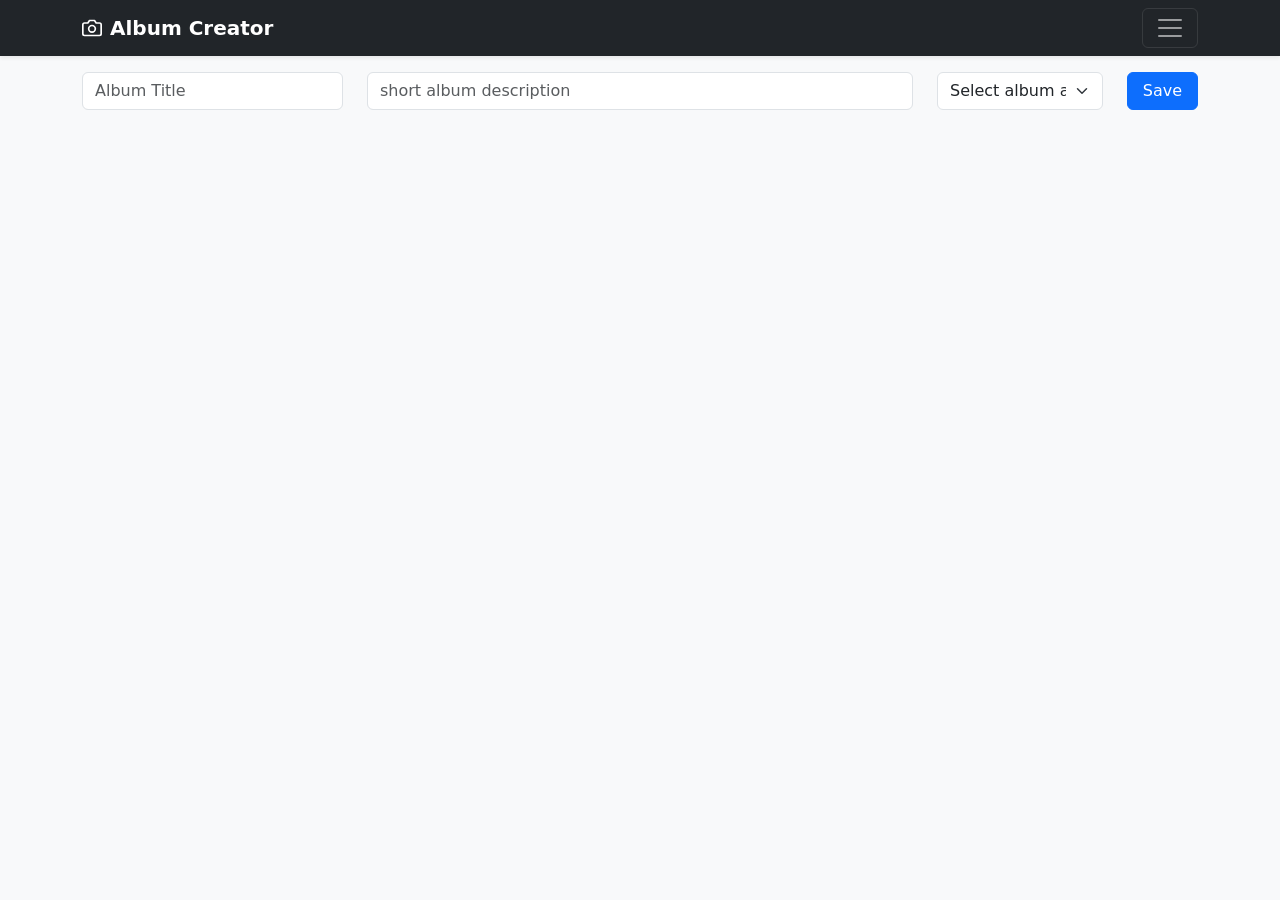
<file: assignment-1/index.html>
<!DOCTYPE html>
<html lang="en-us">

<head>
	<meta charset="utf-8" />
	<meta name="viewport" content="width=device-width, initial-scale=1" />
	<meta name="description" content="" />

	<meta charset="utf-8" />
	<title>Album Creator</title>

	<!-- Link to Bootstrap 5 -->
	<link href="https://cdn.jsdelivr.net/npm/bootstrap@5.3.0-alpha3/dist/css/bootstrap.min.css" rel="stylesheet"
		integrity="sha384-KK94CHFLLe+nY2dmCWGMq91rCGa5gtU4mk92HdvYe+M/SXH301p5ILy+dN9+nJOZ" crossorigin="anonymous" />
	<script defer src="https://cdn.jsdelivr.net/npm/bootstrap@5.3.0-alpha3/dist/js/bootstrap.bundle.min.js"
		integrity="sha384-ENjdO4Dr2bkBIFxQpeoTz1HIcje39Wm4jDKdf19U8gI4ddQ3GYNS7NTKfAdVQSZe"
		crossorigin="anonymous"></script>

	<link rel="stylesheet" type="text/css" href="css/cover.css" />
	<link rel="stylesheet" type="text/css" href="css/main.css" />

	<!-- Link your JS File here via a script tag -->
	<script src="js/index.js" defer></script>
</head>

<body class="h-100 text-white bg-light">
	<header data-bs-theme="dark">
		<div class="collapse text-bg-dark" id="navbarHeader">
			<div class="container">
				<div class="row">
					<div class="col-sm-8 col-md-7 py-4">
						<h4>About</h4>
						<p class="text-body-secondary">
							An app to save your newly created album and album art.
						</p>
					</div>
					<div class="col-sm-4 offset-md-1 py-4">
						<h4>Contact</h4>
						<ul class="list-unstyled">
							<li>
								<a href="https://en.wikipedia.org/wiki/English_Carrier_pigeon" class="text-white">
									We only use Carrier Pigeon
								</a>
							</li>
						</ul>
					</div>
				</div>
			</div>
		</div>
		<div class="navbar navbar-dark bg-dark shadow-sm">
			<div class="container">
				<a href="#" class="navbar-brand d-flex align-items-center">
					<svg xmlns="http://www.w3.org/2000/svg" width="20" height="20" fill="none" stroke="currentColor"
						stroke-linecap="round" stroke-linejoin="round" stroke-width="2" aria-hidden="true" class="me-2"
						viewBox="0 0 24 24">
						<path d="M23 19a2 2 0 0 1-2 2H3a2 2 0 0 1-2-2V8a2 2 0 0 1 2-2h4l2-3h6l2 3h4a2 2 0 0 1 2 2z" />
						<circle cx="12" cy="13" r="4" />
					</svg>
					<strong>Album Creator</strong>
				</a>
				<button class="navbar-toggler" type="button" data-bs-toggle="collapse" data-bs-target="#navbarHeader"
					aria-controls="navbarHeader" aria-expanded="false" aria-label="Toggle navigation">
					<span class="navbar-toggler-icon"></span>
				</button>
			</div>
		</div>
	</header>
	<main class="pt-3 mx-auto">
		<div class="container">
			<form id="album-form">
				<div class="row">
					<div class="col-lg-3 mb-1">
						<input id="album-title" name="album-title" type="text" class="form-control"
							placeholder="Album Title" />
						<div class="invalid-feedback">Invalid Album Name</div>
					</div>
					<div class="col-lg-6 mb-1">
						<input id="album-description" name="album-description" type="text" class="form-control"
							placeholder="short album description" />
						<div class="invalid-feedback">Invalid Description Name</div>
					</div>
					<div class="col-lg-2 mb-1">
						<select name="album-art" class="form-select" id="album-art">
							<option selected value="">Select album art</option>
							<option value="mountains.jpg">Mountains</option>
							<option value="gazing_at_stars.jpg">Gazing at stars</option>
							<option value="cassette.jpg">Casette</option>
							<option value="tv.jpg">TV Stand</option>
						</select>
						<div class="invalid-feedback">Select album art</div>
					</div>
					<div class="col-lg mb-1">
						<button type="submit" class="btn btn-primary w-100">Save</button>
					</div>
				</div>
			</form>
		</div>
		<div class="album py-5 bg-body-tertiary">
			<div class="container">
				<div id="all-albums-list" class="row row-cols-1 row-cols-sm-2 row-cols-md-3 g-3">
				</div>
			</div>
		</div>
	</main>
</body>

</html>
</file>
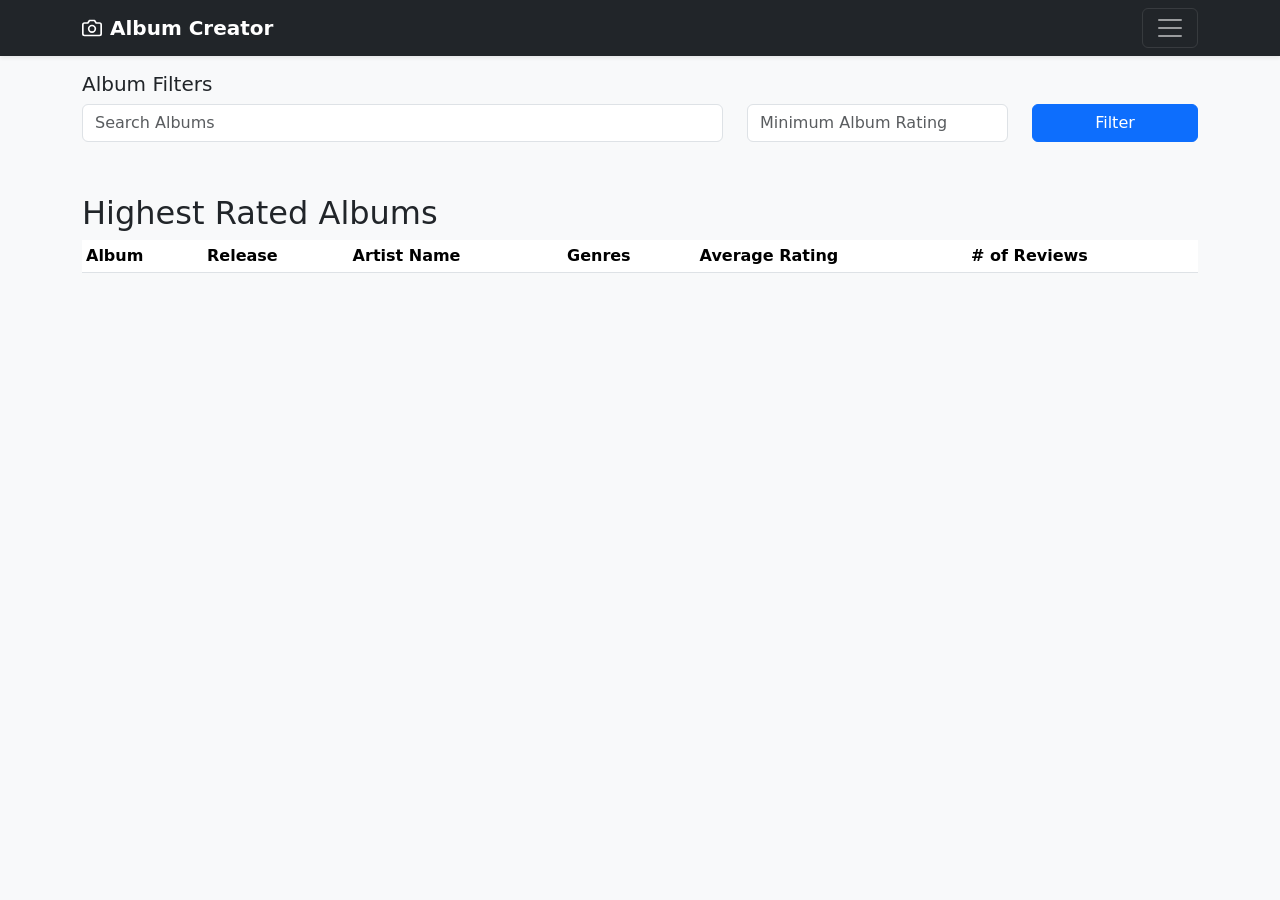
<file: assignment-2/index.html>
<!DOCTYPE html>
<html lang="en-us">

<head>
  <meta charset="utf-8">
  <meta name="viewport" content="width=device-width, initial-scale=1">
  <meta name="description" content="">

  <meta charset="utf-8">
  <title>Album Creator</title>

  <!-- Link to Bootstrap 5 -->
  <link href="https://cdn.jsdelivr.net/npm/bootstrap@5.3.0-alpha3/dist/css/bootstrap.min.css" rel="stylesheet"
    integrity="sha384-KK94CHFLLe+nY2dmCWGMq91rCGa5gtU4mk92HdvYe+M/SXH301p5ILy+dN9+nJOZ" crossorigin="anonymous">
  <link rel="stylesheet" type="text/css" href="css/cover.css">
  <link rel="stylesheet" type="text/css" href="css/main.css">
  <script defer src="https://cdn.jsdelivr.net/npm/bootstrap@5.3.0-alpha3/dist/js/bootstrap.bundle.min.js"
    integrity="sha384-ENjdO4Dr2bkBIFxQpeoTz1HIcje39Wm4jDKdf19U8gI4ddQ3GYNS7NTKfAdVQSZe"
    crossorigin="anonymous"></script>
  <script src="js/index.js" type="module"></script>


</head>

<body class=" h-100  text-white bg-light">
  <header data-bs-theme="dark">
    <div class="collapse text-bg-dark" id="navbarHeader">
      <div class="container">
        <div class="row">
          <div class="col-sm-8 col-md-7 py-4">
            <h4>About</h4>
            <p class="text-body-secondary">An app to save your newly created album and album art, and to search popular
              albums.</p>
          </div>
          <div class="col-sm-4 offset-md-1 py-4">
            <h4>Contact</h4>
            <ul class="list-unstyled">
              <li><a href="https://en.wikipedia.org/wiki/English_Carrier_pigeon" class="text-white">We only use Carrier
                  Pigeon</a></li>
            </ul>
          </div>
        </div>
      </div>
    </div>
    <div class="navbar navbar-dark bg-dark shadow-sm">
      <div class="container">
        <a href="#" class="navbar-brand d-flex align-items-center">
          <svg xmlns="http://www.w3.org/2000/svg" width="20" height="20" fill="none" stroke="currentColor"
            stroke-linecap="round" stroke-linejoin="round" stroke-width="2" aria-hidden="true" class="me-2"
            viewBox="0 0 24 24">
            <path d="M23 19a2 2 0 0 1-2 2H3a2 2 0 0 1-2-2V8a2 2 0 0 1 2-2h4l2-3h6l2 3h4a2 2 0 0 1 2 2z" />
            <circle cx="12" cy="13" r="4" />
          </svg>
          <strong>Album Creator</strong>
        </a>
        <button class="navbar-toggler" type="button" data-bs-toggle="collapse" data-bs-target="#navbarHeader"
          aria-controls="navbarHeader" aria-expanded="false" aria-label="Toggle navigation">
          <span class="navbar-toggler-icon"></span>
        </button>
      </div>
    </div>
  </header>
  <main class="pt-3 mx-auto">
    <div class="container">
      <h5 class="text-dark">Album Filters</h2>
        <form id="album-search-form">
          <div class="row">
            <div class="col-lg-7 mb-1">
              <input name="search" type="text" class="form-control" placeholder="Search Albums" id="search-input">
              <div class="invalid-feedback">
                Invalid Album Name
              </div>
            </div>
            <div class="col-lg-3 mb-1">
              <input name="min-album-rating" type="number" class="form-control" placeholder="Minimum Album Rating"
                id="min-album-rating-input" step=".01">
              <div class="invalid-feedback">
                Invalid Album Rating
              </div>
            </div>
            <div class="col-lg mb-1">
              <button type="submit" class="btn btn-primary w-100">Filter</button>
            </div>
          </div>
        </form>
    </div>
    <div class="album py-5 bg-body-tertiary">
      <div class="container">
        <h2 class="text-dark">Highest Rated Albums</h2>
        <div class="table-responsive">
          <table class="table table-striped table-sm">
            <thead>
              <tr id="albumn-column-headers">
                <th scope="col">Album</th>
                <th scope="col">Release</th>
                <th scope="col">Artist Name</th>
                <th scope="col">Genres</th>
                <th scope="col">Average Rating</th>
                <th scope="col"># of Reviews</th>
              </tr>
            </thead>
            <tbody id="album-rows">

            </tbody>
          </table>
        </div>
      </div>
    </div>
  </main>


</body>

</html>
</file>
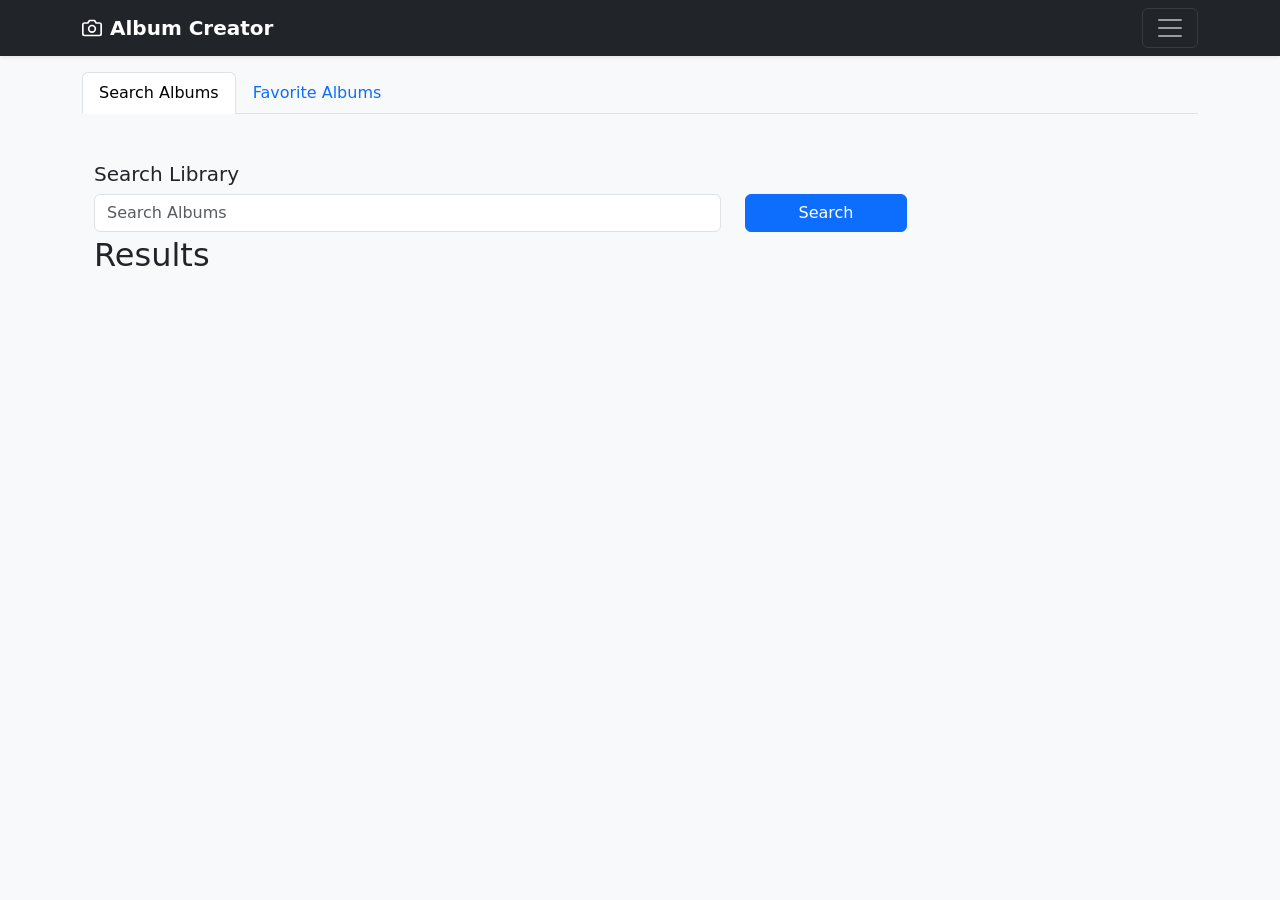
<file: assignment-3/index.html>
<!DOCTYPE html>
<html lang="en-us">
	<head>
		<meta charset="utf-8" />
		<meta name="viewport" content="width=device-width, initial-scale=1" />
		<meta name="description" content="" />

		<meta charset="utf-8" />
		<title>Album Creator</title>

		<link rel="stylesheet" href="css/index.css" />
		<script
			src="https://cdn.jsdelivr.net/npm/bootstrap@5.3.2/dist/js/bootstrap.bundle.min.js"
			integrity="sha384-C6RzsynM9kWDrMNeT87bh95OGNyZPhcTNXj1NW7RuBCsyN/o0jlpcV8Qyq46cDfL"
			crossorigin="anonymous"></script>
		<link
			href="https://cdn.jsdelivr.net/npm/bootstrap@5.3.2/dist/css/bootstrap.min.css"
			rel="stylesheet"
			integrity="sha384-T3c6CoIi6uLrA9TneNEoa7RxnatzjcDSCmG1MXxSR1GAsXEV/Dwwykc2MPK8M2HN"
			crossorigin="anonymous" />
		<script type="module" src="js/index.js"></script>
	</head>

	<body class="h-100 text-white bg-light">
		<header data-bs-theme="dark">
			<div class="collapse text-bg-dark" id="navbarHeader">
				<div class="container">
					<div class="row">
						<div class="col-sm-8 col-md-7 py-4">
							<h4>About</h4>
							<p class="text-body-secondary">
								An app to save your newly created album and album art, and to search popular albums.
							</p>
						</div>
						<div class="col-sm-4 offset-md-1 py-4">
							<h4>Contact</h4>
							<ul class="list-unstyled">
								<li>
									<a href="https://en.wikipedia.org/wiki/English_Carrier_pigeon" class="text-white">
										We only use Carrier Pigeon
									</a>
								</li>
							</ul>
						</div>
					</div>
				</div>
			</div>
			<div class="navbar navbar-dark bg-dark shadow-sm">
				<div class="container">
					<a href="#" class="navbar-brand d-flex align-items-center">
						<svg
							xmlns="http://www.w3.org/2000/svg"
							width="20"
							height="20"
							fill="none"
							stroke="currentColor"
							stroke-linecap="round"
							stroke-linejoin="round"
							stroke-width="2"
							aria-hidden="true"
							class="me-2"
							viewBox="0 0 24 24">
							<path
								d="M23 19a2 2 0 0 1-2 2H3a2 2 0 0 1-2-2V8a2 2 0 0 1 2-2h4l2-3h6l2 3h4a2 2 0 0 1 2 2z" />
							<circle cx="12" cy="13" r="4" />
						</svg>
						<strong>Album Creator</strong>
					</a>
					<button
						class="navbar-toggler"
						type="button"
						data-bs-toggle="collapse"
						data-bs-target="#navbarHeader"
						aria-controls="navbarHeader"
						aria-expanded="false"
						aria-label="Toggle navigation">
						<span class="navbar-toggler-icon"></span>
					</button>
				</div>
			</div>
		</header>
		<main class="pt-3 mx-auto">
			<div class="container">
				<!-- TAB NAVIGATION -->
				<ul id="tab-navigation" class="nav nav-tabs">
					<li class="nav-item">
						<button
							id="search-button"
							type="button"
							data-tab="search"
							class="nav-link active"
							aria-current="page">
							Search Albums
						</button>
					</li>
					<li class="nav-item">
						<button id="favorites-button" type="button" data-tab="favorites" class="nav-link">
							Favorite Albums
						</button>
					</li>
				</ul>
				<!-- SEARCH ALBUMS TAB -->
				<div id="search-tab" class="container album py-5 bg-body-tertiary">
					<h5 class="text-dark">Search Library</h5>
					<form id="search-form">
						<div class="row">
							<div class="col-lg-7 mb-1">
								<input
									name="query"
									type="text"
									class="form-control"
									placeholder="Search Albums"
									id="query" />
								<div class="invalid-feedback">Invalid Album Name</div>
							</div>
							<div class="col-lg-2 mb-1">
								<button type="submit" class="btn btn-primary w-100">Search</button>
							</div>
						</div>
					</form>

					<!-- SEARCH  TAB  -->
					<div id="search-tab" class="col-lg-9 mb-1">
						<h2 class="text-dark">Results</h2>
						<ul id="search-results" class="list-group">
							<!-- <li class="list-group-item d-flex justify-content-between align-items-start">
            <div class="ms-2 me-auto">
            <div class="fw-bold">
           OK Computer
            <span class="badge bg-primary rounded-pill">4.23</span>
            </div>
            <span> Radiohead </span>
            </div>
            <button type="button" class="btn btn-success">add button label</button>
        </li> -->
						</ul>
					</div>
				</div>
				<!-- FAVORITES TAB -->
				<div id="favorites-tab" class="active d-none container album py-5 bg-body-tertiary">
					<h5 class="text-dark mb-1">My Favorite Albums</h5>
					<ul id="favorites" class="list-group">
						<li class="list-group-item d-flex justify-content-between align-items-start">
							<!-- <div class="ms-2 me-auto">
              <div class="fw-bold">
             OK Computer
              <span class="badge bg-primary rounded-pill">4.23</span>
              </div>
              <span> Radiohead </span>
              </div>
              <button type="button" class="btn btn-success">Add Button Label</button>
          </li> -->
						</li>
					</ul>
				</div>
			</div>
		</main>
	</body>
</html>
</file>
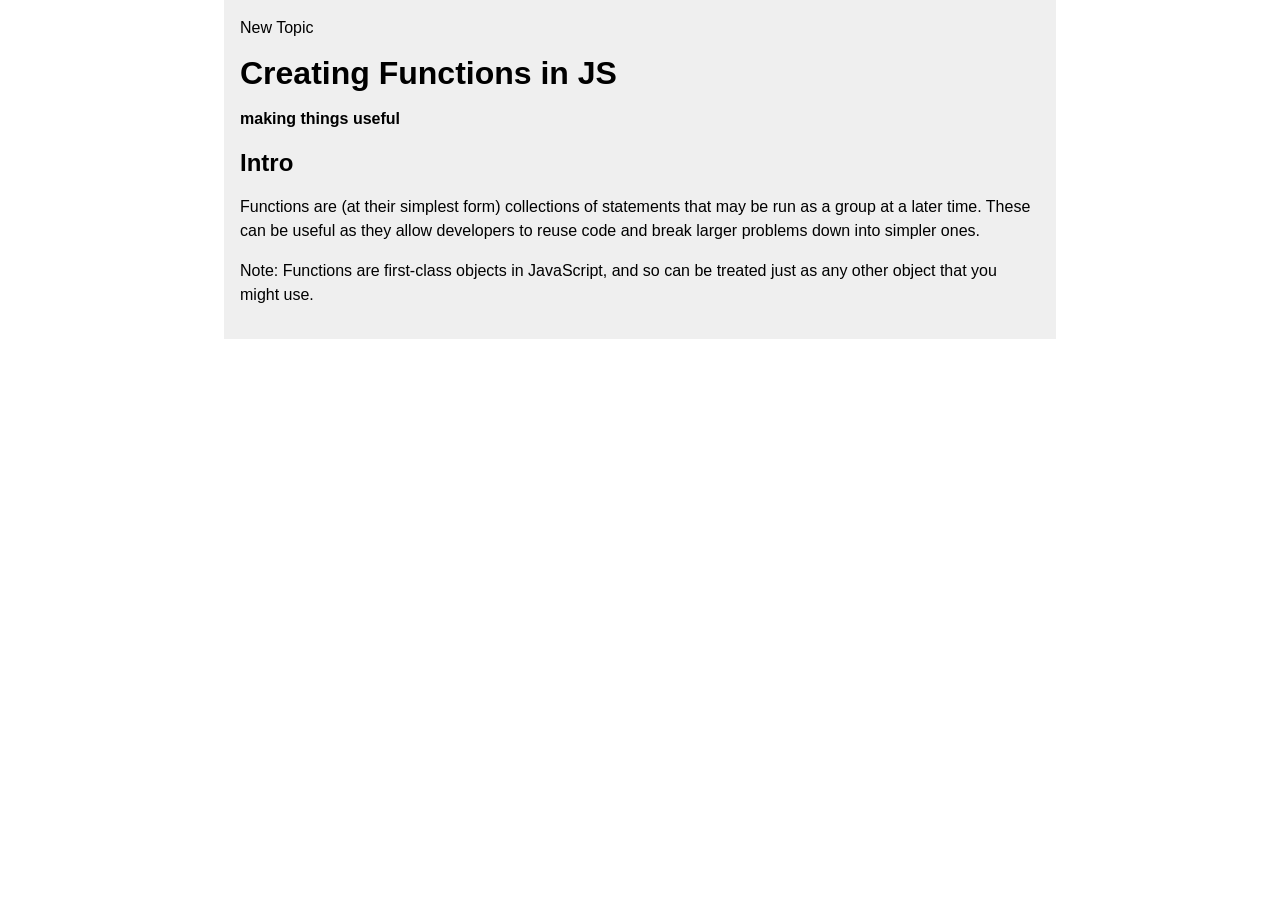
<file: lab-2/index.html>
<!DOCTYPE html>
<html lang="en">
	<head>
		<meta charset="utf-8" />
		<title>Simple Functions</title>
		<link rel="stylesheet" type="text/css" href="css/main.css" />
		<script src="js/index.js" defer></script>
	</head>

	<body>
		<main>
			<h1>Creating Functions in JS</h1>
			<section>
				<h2 class="intro">Intro</h2>
				<p>
					Functions are (at their simplest form) collections of statements that may
					be run as a group at a later time. These can be useful as they allow
					developers to reuse code and break larger problems down into simpler ones.
				</p>
				<p class="important">
					<span class="note">Note:</span>
					Functions are first-class objects in JavaScript, and so can be treated just
					as any other object that you might use.
				</p>
			</section>
		</main>
	</body>
</html>
</file>
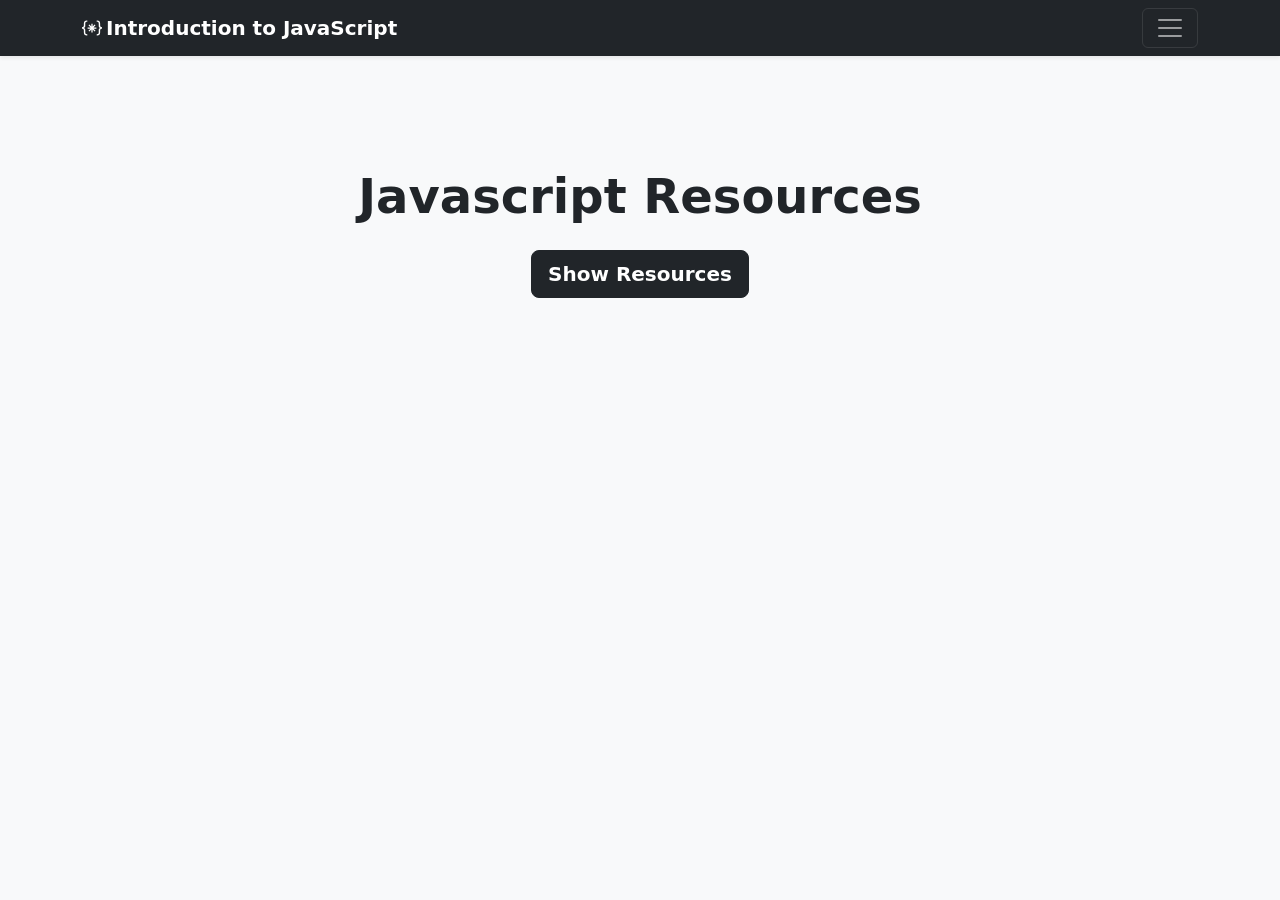
<file: lab-3/index.html>
<!DOCTYPE html>
<html lang="en-us">
	<head>
		<meta charset="utf-8" />
		<meta name="viewport" content="width=device-width, initial-scale=1" />
		<meta name="description" content="" />

		<meta charset="utf-8" />
		<title>Album Creator</title>

		<!-- Link to Bootstrap 5 -->
		<link
			href="https://cdn.jsdelivr.net/npm/bootstrap@5.3.0-alpha3/dist/css/bootstrap.min.css"
			rel="stylesheet"
			integrity="sha384-KK94CHFLLe+nY2dmCWGMq91rCGa5gtU4mk92HdvYe+M/SXH301p5ILy+dN9+nJOZ"
			crossorigin="anonymous" />
		<script
			defer
			src="https://cdn.jsdelivr.net/npm/bootstrap@5.3.0-alpha3/dist/js/bootstrap.bundle.min.js"
			integrity="sha384-ENjdO4Dr2bkBIFxQpeoTz1HIcje39Wm4jDKdf19U8gI4ddQ3GYNS7NTKfAdVQSZe"
			crossorigin="anonymous"></script>

		<link rel="stylesheet" type="text/css" href="css/cover.css" />
		<link rel="stylesheet" type="text/css" href="css/main.css" />

		<!-- Link your JS File below here via a script tag -->
		<script src="js/index.js" defer></script>
	</head>

	<body class="text-white bg-light">
		<header data-bs-theme="dark">
			<div class="collapse text-bg-dark" id="navbarHeader">
				<div class="container">
					<div class="row">
						<div class="col-sm-8 col-md-7 py-4">
							<h4>About</h4>
							<p class="text-body-secondary">Our app to learn javascript.</p>
						</div>
						<div class="col-sm-4 offset-md-1 py-4">
							<h4>Contact</h4>
							<ul class="list-unstyled">
								<li>
									<a
										href="https://en.wikipedia.org/wiki/English_Carrier_pigeon"
										class="text-white">
										We only use Carrier Pigeon
									</a>
								</li>
							</ul>
						</div>
					</div>
				</div>
			</div>
			<div class="navbar navbar-dark bg-dark shadow-sm">
				<div class="container">
					<a href="#" class="navbar-brand d-flex align-items-center">
						<svg
							xmlns="http://www.w3.org/2000/svg"
							width="20"
							height="20"
							fill="currentColor"
							class="bi bi-braces-asterisk"
							viewBox="0 0 16 16">
							<path
								fill-rule="evenodd"
								d="M1.114 8.063V7.9c1.005-.102 1.497-.615 1.497-1.6V4.503c0-1.094.39-1.538 1.354-1.538h.273V2h-.376C2.25 2 1.49 2.759 1.49 4.352v1.524c0 1.094-.376 1.456-1.49 1.456v1.299c1.114 0 1.49.362 1.49 1.456v1.524c0 1.593.759 2.352 2.372 2.352h.376v-.964h-.273c-.964 0-1.354-.444-1.354-1.538V9.663c0-.984-.492-1.497-1.497-1.6ZM14.886 7.9v.164c-1.005.103-1.497.616-1.497 1.6v1.798c0 1.094-.39 1.538-1.354 1.538h-.273v.964h.376c1.613 0 2.372-.759 2.372-2.352v-1.524c0-1.094.376-1.456 1.49-1.456v-1.3c-1.114 0-1.49-.362-1.49-1.456V4.352C14.51 2.759 13.75 2 12.138 2h-.376v.964h.273c.964 0 1.354.444 1.354 1.538V6.3c0 .984.492 1.497 1.497 1.6ZM7.5 11.5V9.207l-1.621 1.621-.707-.707L6.792 8.5H4.5v-1h2.293L5.172 5.879l.707-.707L7.5 6.792V4.5h1v2.293l1.621-1.621.707.707L9.208 7.5H11.5v1H9.207l1.621 1.621-.707.707L8.5 9.208V11.5h-1Z" />
						</svg>
						<strong class="px-1">Introduction to JavaScript</strong>
					</a>
					<button
						class="navbar-toggler"
						type="button"
						data-bs-toggle="collapse"
						data-bs-target="#navbarHeader"
						aria-controls="navbarHeader"
						aria-expanded="false"
						aria-label="Toggle navigation">
						<span class="navbar-toggler-icon"></span>
					</button>
				</div>
			</div>
		</header>
		<div class="px-3 cover-container d-flex w-100 h-100 p-3 mx-auto flex-column">
			<main class="">
				<div class="px-4 py-5 my-5 text-center">
					<h1 class="display-5 fw-bold title text-dark">Javascript Resources</h1>
					<!-- SHOW RESOURCES -->
					<button id="show-resources" class="btn btn-lg btn-dark fw-bold my-3">
						Show Resources
					</button>
					<div id="resources" class="d-none javascript-resources list-group">
						<div class="font-weight-bold list-group-item list-group-item-action">
							Awesome Javascript - the github repo.
							<a
								href="https://github.com/sorrycc/awesome-javascript"
								class="btn btn-sm btn-primary"
								target="_blank">
								Go to resource
							</a>
						</div>
						<div class="list-group-item list-group-item-action">
							Dan's Javascript Playlist - on learning oreilly.
							<a
								href="https://learning.oreilly.com/playlists/c9eecbfb-0a84-4a9b-9d5e-83462a50f615/"
								class="btn btn-sm btn-primary"
								target="_blank">
								Go to resource
							</a>
						</div>
						<div class="list-group-item list-group-item-action">
							React a library we'll use in the future.
							<a
								href="https://reactjs.org/"
								class="btn btn-sm btn-primary"
								target="_blank">
								Go to resource
							</a>
						</div>
						<div class="list-group-item list-group-item-action">
							A graph to compare JS frameworks overtime
							<a
								href="https://trends.google.com/trends/explore?date=all&geo=CA&q=%2Fm%2F012l1vxv,%2Fg%2F11c5t00h04,%2Fg%2F11c0vmgx5d,%2Fm%2F0j45p7w"
								class="btn btn-sm btn-primary"
								target="_blank">
								Go to resource
							</a>
						</div>
					</div>
				</div>
			</main>
		</div>
	</body>
</html>
</file>
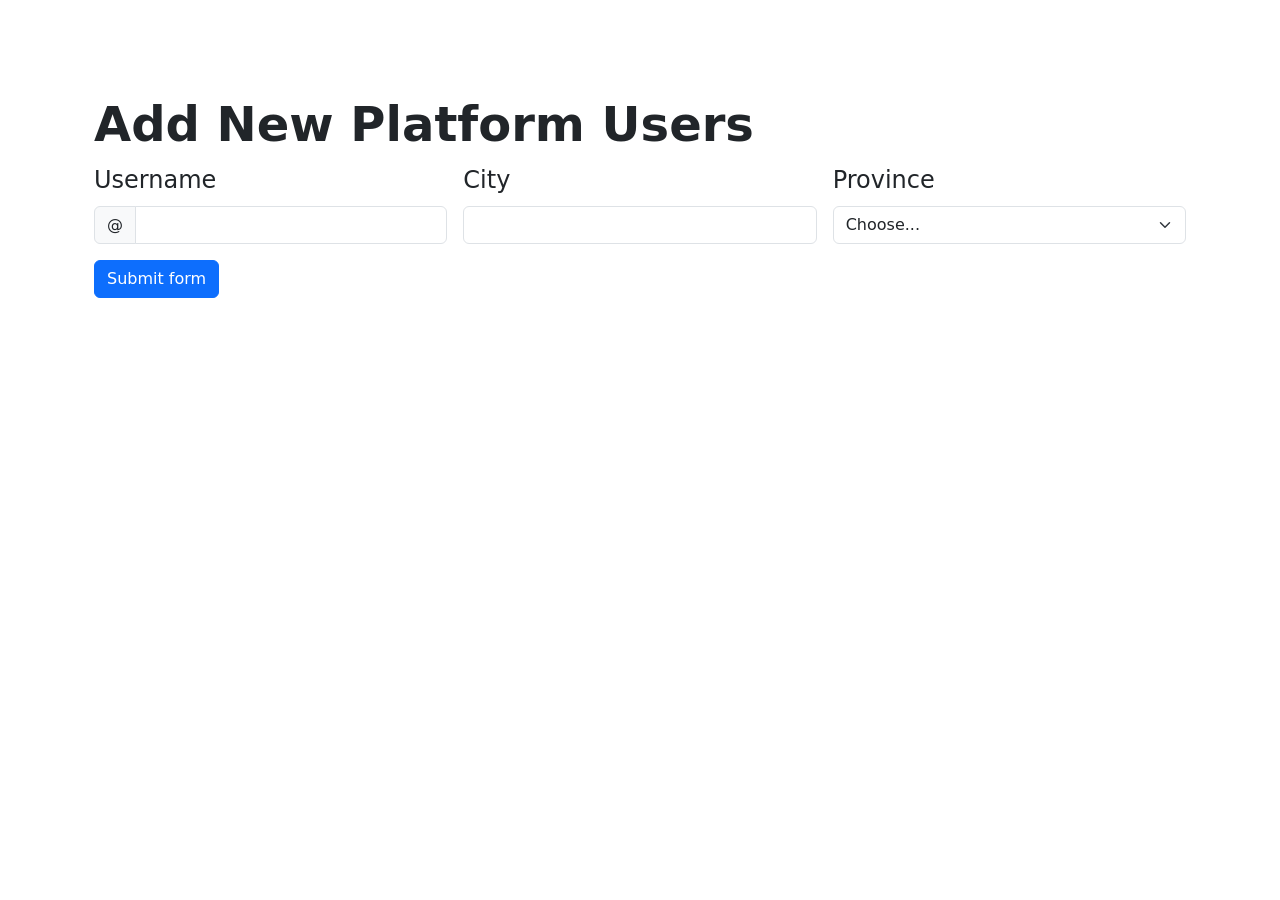
<file: lab-4/index.html>
<!DOCTYPE html>
<html lang="en-us">

<head>
  <meta charset="utf-8">
  <meta name="viewport" content="width=device-width, initial-scale=1">
  <meta name="description" content="">
  <link rel="icon" href="img/favicon.png" type="image/png">
  <title>Welcome to JavaScript</title>

  <!-- Link to Bootstrap 5 -->
  <link href="https://cdn.jsdelivr.net/npm/bootstrap@5.0.2/dist/css/bootstrap.min.css" rel="stylesheet"
    integrity="sha384-EVSTQN3/azprG1Anm3QDgpJLIm9Nao0Yz1ztcQTwFspd3yD65VohhpuuCOmLASjC" crossorigin="anonymous">

  <link rel="stylesheet" type="text/css" href="css/main.css">
  <!-- Link your script below and please  -->
  <script src="js/index.js" defer></script>
</head>

<body>

  <div class="px-4 py-5 my-5 container">
    <h1 class="display-5 fw-bold title">Add New Platform Users</h1>
    <form class="row g-3 new-user-form" novalidate>
      <div class="col-md-4 position-relative">
        <legend class="form-label">Username</legend>
        <div class="input-group has-validation">
          <span class="input-group-text" id="validationTooltipUsernamePrepend">@</span>
          <input type="text" class="form-control" name="username">
          <div class="invalid-feedback">
            Unique and valid username.
          </div>
        </div>
      </div>
      <div class="col-md-4 position-relative">
        <legend class="form-label">City</legend>
        <input type="text" class="form-control" name="city">
        <div class="invalid-feedback">
          Please provide a valid city.
        </div>
      </div>
      <div class="col-md-4 position-relative">
        <legend class="form-label">Province</legend>
        <select class="form-select" name="province">
          <option selected value="">Choose...</option>
          <option>AB</option>
          <option>NL</option>
          <option>PE</option>
          <option>NS</option>
          <option>NB</option>
          <option>QC</option>
          <option>ON</option>
          <option>MB</option>
          <option>SK</option>
          <option>YT</option>
          <option>NT</option>
          <option>NU</option>
        </select>
        <div class="invalid-feedback">
          Please select a valid province.
        </div>
      </div>
      <div class="col-12">
        <button class="btn btn-primary" type="submit">Submit form</button>
      </div>
    </form>

    <div class="pt-3">
      <ul class="new-users-list list-group">

      </ul>
    </div>
  </div>
</body>

</html>
</file>
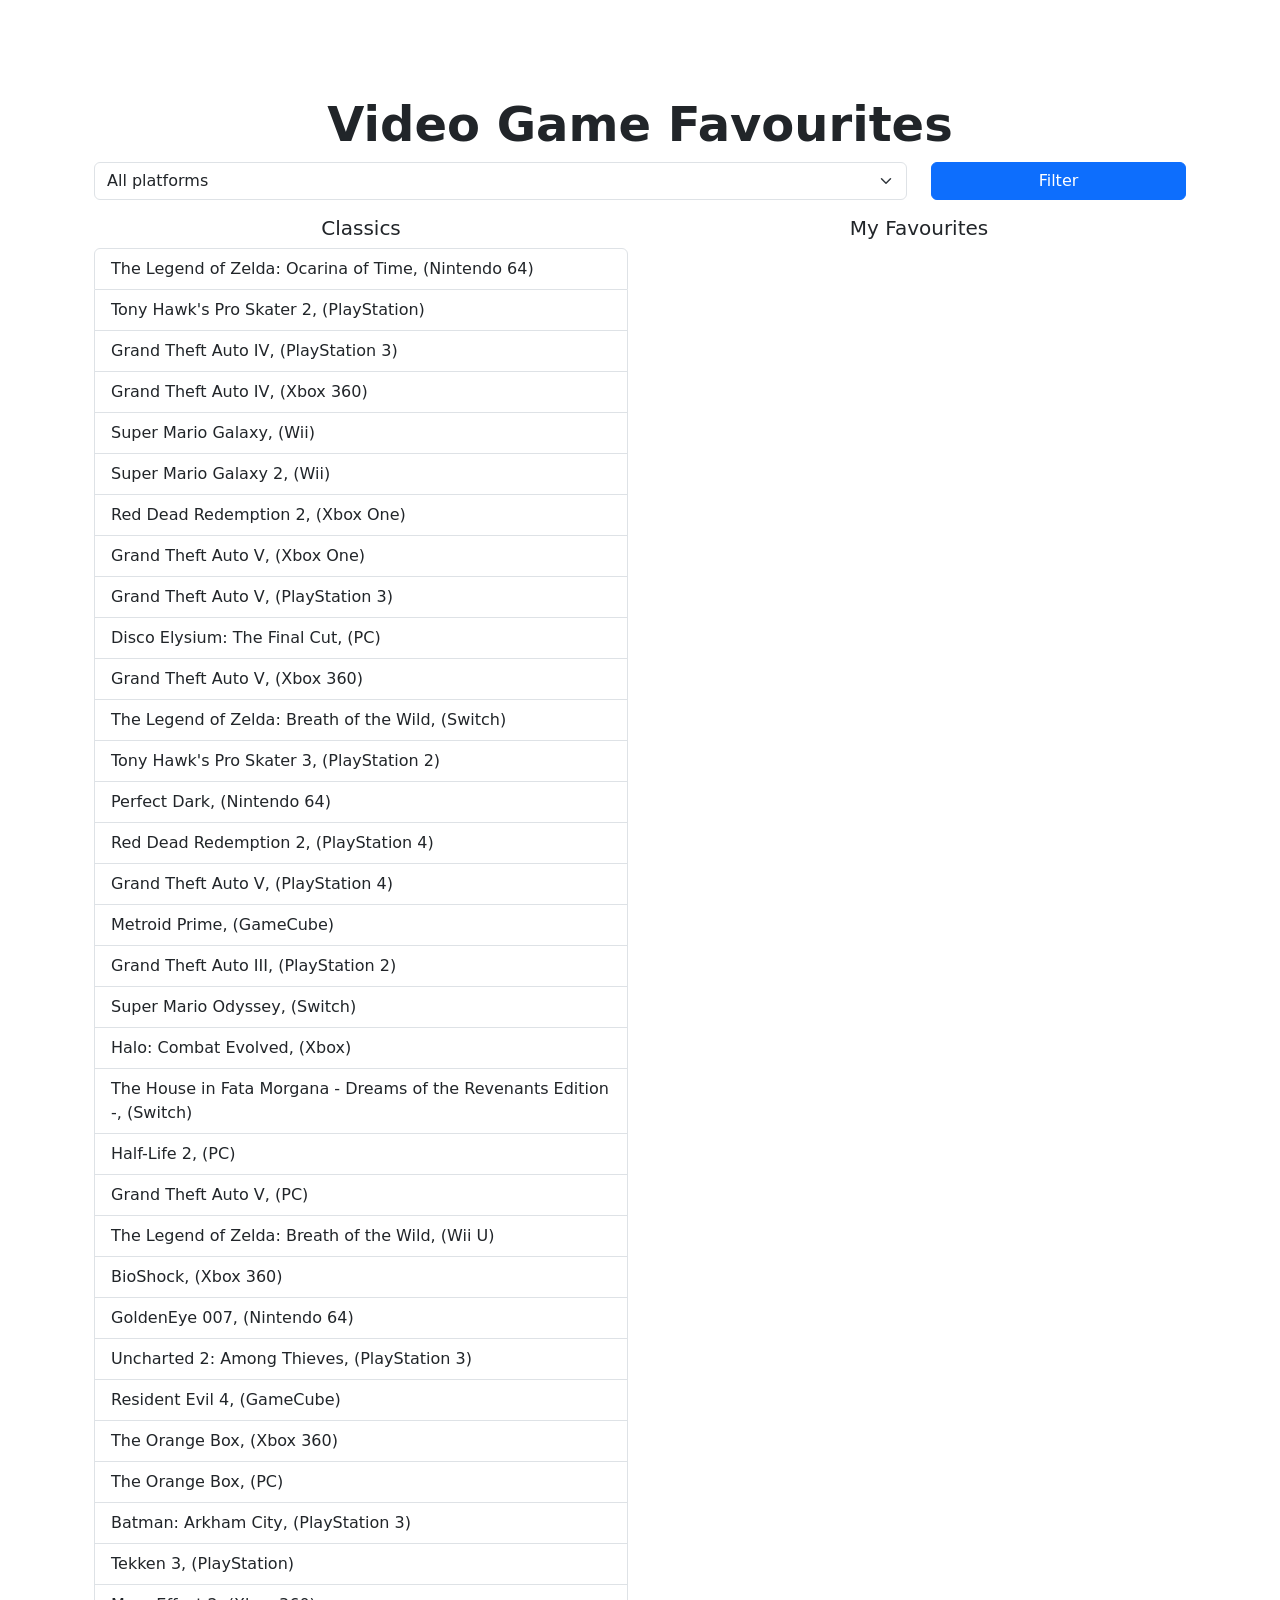
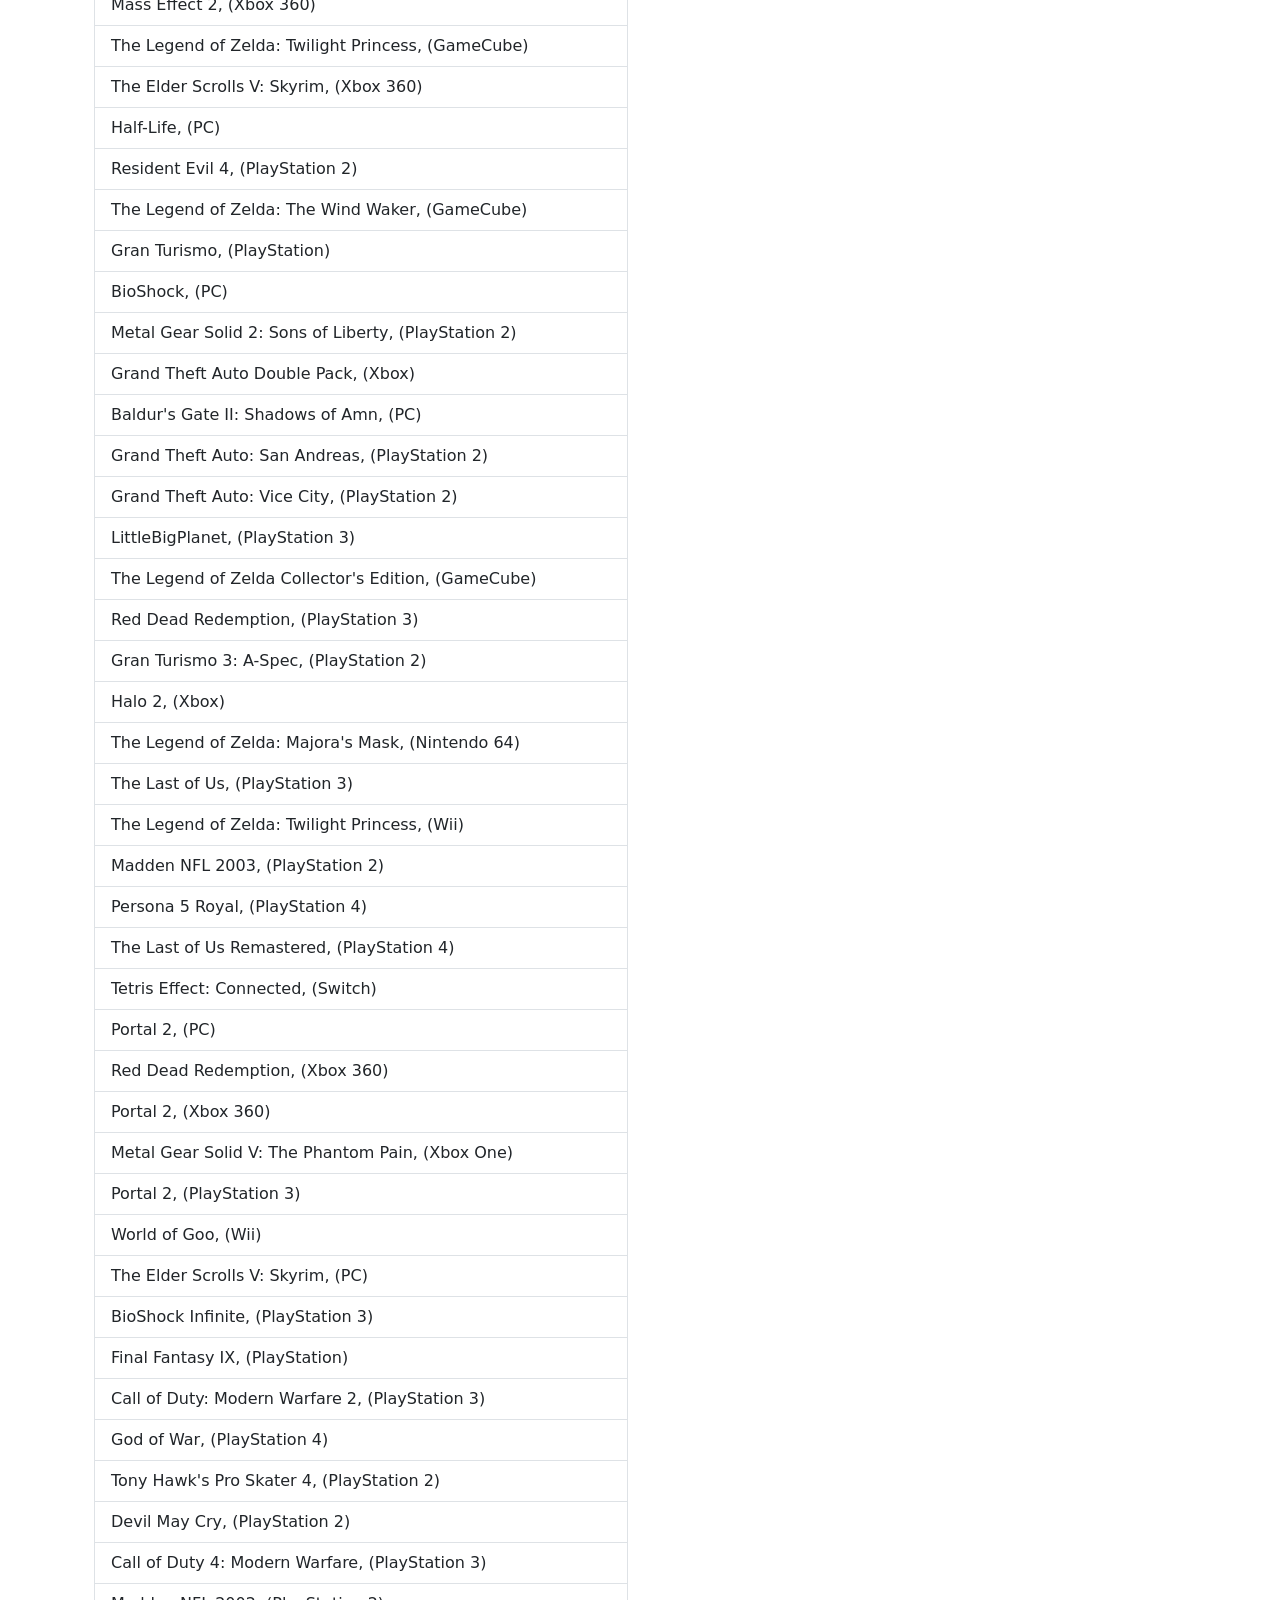
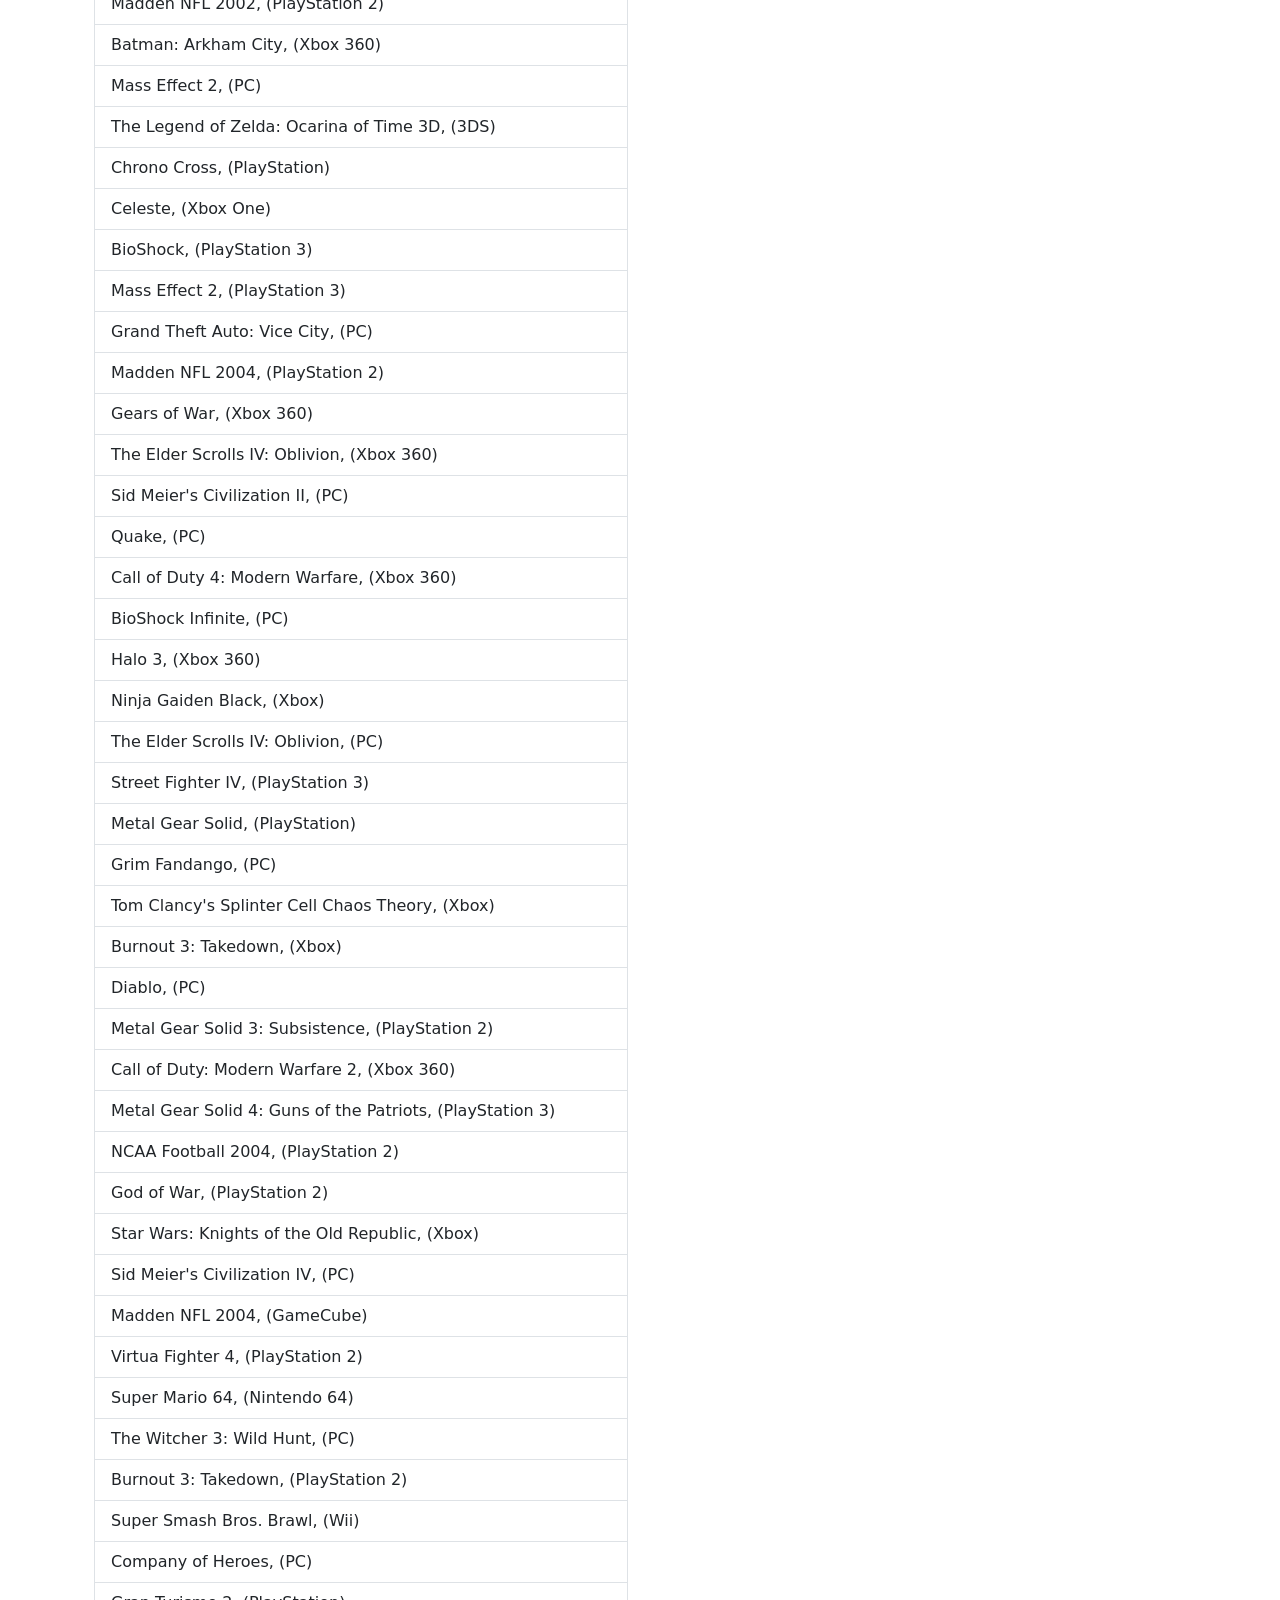
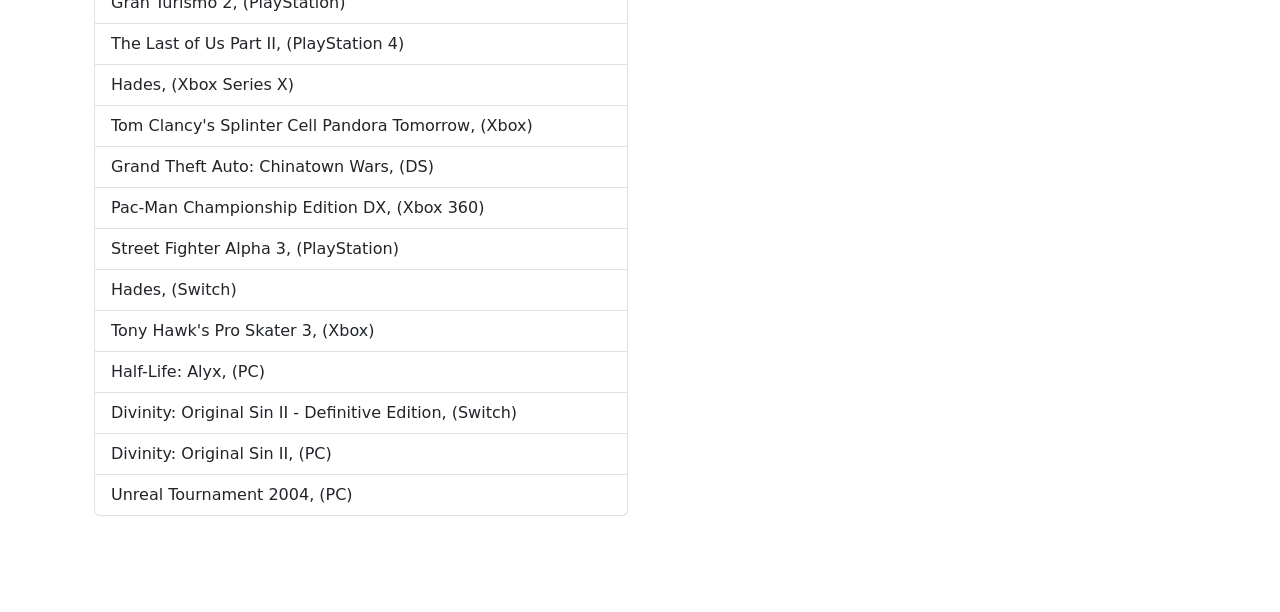
<file: lab-5/index.html>
<!DOCTYPE html>
<html lang="en-us">
  <head>
    <meta charset="utf-8" />
    <meta name="viewport" content="width=device-width, initial-scale=1" />
    <meta name="description" content="" />
    <link rel="icon" href="img/favicon.png" type="image/png" />

    <title>Welcome to JavaScript</title>

    <!-- Link to Bootstrap 5 -->
    <link
      href="https://cdn.jsdelivr.net/npm/bootstrap@5.0.2/dist/css/bootstrap.min.css"
      rel="stylesheet"
      integrity="sha384-EVSTQN3/azprG1Anm3QDgpJLIm9Nao0Yz1ztcQTwFspd3yD65VohhpuuCOmLASjC"
      crossorigin="anonymous"
    />

    <link rel="stylesheet" type="text/css" href="css/main.css" />
    <script src="js/main.js" defer></script>
  </head>

  <body>
    <div class="px-4 py-5 my-5 container text-center">
      <h1 class="display-5 fw-bold">Video Game Favourites</h1>
      <form class="video-game" id="video-game-form">
        <div class="row">
          <div class="mb-3 col-9">
            <select name="platform-family" class="form-select">
              <option value="">All platforms</option>
              <option value="Switch">Switch</option>
              <option value="Nintendo 64">Nintendo 64</option>
              <option value="Wii">Wii</option>
              <option value="GameCube">GameCube</option>
              <option value="PC">PC</option>
              <option value="Xbox">Xbox</option>
              <option value="PlayStation">PlayStation</option>
            </select>
          </div>
          <div class="mb-3 col-3">
            <button type="submit" class="w-100 btn btn-primary">Filter</button>
          </div>
        </div>
      </form>

      <div class="row">
        <div class="col">
          <h5>Classics</h5>
          <ul class="all-games list-group text-start">
            <li class="list-group-item">
              The Legend of Zelda: Ocarina of Time, (Nintendo 64)
            </li>
            <li class="list-group-item">
              Tony Hawk's Pro Skater 2, (PlayStation)
            </li>
            <li class="list-group-item">
              Grand Theft Auto IV, (PlayStation 3)
            </li>
            <li class="list-group-item">Grand Theft Auto IV, (Xbox 360)</li>
            <li class="list-group-item">Super Mario Galaxy, (Wii)</li>
            <li class="list-group-item">Super Mario Galaxy 2, (Wii)</li>
            <li class="list-group-item">Red Dead Redemption 2, (Xbox One)</li>
            <li class="list-group-item">Grand Theft Auto V, (Xbox One)</li>
            <li class="list-group-item">Grand Theft Auto V, (PlayStation 3)</li>
            <li class="list-group-item">Disco Elysium: The Final Cut, (PC)</li>
            <li class="list-group-item">Grand Theft Auto V, (Xbox 360)</li>
            <li class="list-group-item">
              The Legend of Zelda: Breath of the Wild, (Switch)
            </li>
            <li class="list-group-item">
              Tony Hawk's Pro Skater 3, (PlayStation 2)
            </li>
            <li class="list-group-item">Perfect Dark, (Nintendo 64)</li>
            <li class="list-group-item">
              Red Dead Redemption 2, (PlayStation 4)
            </li>
            <li class="list-group-item">Grand Theft Auto V, (PlayStation 4)</li>
            <li class="list-group-item">Metroid Prime, (GameCube)</li>
            <li class="list-group-item">
              Grand Theft Auto III, (PlayStation 2)
            </li>
            <li class="list-group-item">Super Mario Odyssey, (Switch)</li>
            <li class="list-group-item">Halo: Combat Evolved, (Xbox)</li>
            <li class="list-group-item">
              The House in Fata Morgana - Dreams of the Revenants Edition -,
              (Switch)
            </li>
            <li class="list-group-item">Half-Life 2, (PC)</li>
            <li class="list-group-item">Grand Theft Auto V, (PC)</li>
            <li class="list-group-item">
              The Legend of Zelda: Breath of the Wild, (Wii U)
            </li>
            <li class="list-group-item">BioShock, (Xbox 360)</li>
            <li class="list-group-item">GoldenEye 007, (Nintendo 64)</li>
            <li class="list-group-item">
              Uncharted 2: Among Thieves, (PlayStation 3)
            </li>
            <li class="list-group-item">Resident Evil 4, (GameCube)</li>
            <li class="list-group-item">The Orange Box, (Xbox 360)</li>
            <li class="list-group-item">The Orange Box, (PC)</li>
            <li class="list-group-item">
              Batman: Arkham City, (PlayStation 3)
            </li>
            <li class="list-group-item">Tekken 3, (PlayStation)</li>
            <li class="list-group-item">Mass Effect 2, (Xbox 360)</li>
            <li class="list-group-item">
              The Legend of Zelda: Twilight Princess, (GameCube)
            </li>
            <li class="list-group-item">
              The Elder Scrolls V: Skyrim, (Xbox 360)
            </li>
            <li class="list-group-item">Half-Life, (PC)</li>
            <li class="list-group-item">Resident Evil 4, (PlayStation 2)</li>
            <li class="list-group-item">
              The Legend of Zelda: The Wind Waker, (GameCube)
            </li>
            <li class="list-group-item">Gran Turismo, (PlayStation)</li>
            <li class="list-group-item">BioShock, (PC)</li>
            <li class="list-group-item">
              Metal Gear Solid 2: Sons of Liberty, (PlayStation 2)
            </li>
            <li class="list-group-item">
              Grand Theft Auto Double Pack, (Xbox)
            </li>
            <li class="list-group-item">
              Baldur's Gate II: Shadows of Amn, (PC)
            </li>
            <li class="list-group-item">
              Grand Theft Auto: San Andreas, (PlayStation 2)
            </li>
            <li class="list-group-item">
              Grand Theft Auto: Vice City, (PlayStation 2)
            </li>
            <li class="list-group-item">LittleBigPlanet, (PlayStation 3)</li>
            <li class="list-group-item">
              The Legend of Zelda Collector's Edition, (GameCube)
            </li>
            <li class="list-group-item">
              Red Dead Redemption, (PlayStation 3)
            </li>
            <li class="list-group-item">
              Gran Turismo 3: A-Spec, (PlayStation 2)
            </li>
            <li class="list-group-item">Halo 2, (Xbox)</li>
            <li class="list-group-item">
              The Legend of Zelda: Majora's Mask, (Nintendo 64)
            </li>
            <li class="list-group-item">The Last of Us, (PlayStation 3)</li>
            <li class="list-group-item">
              The Legend of Zelda: Twilight Princess, (Wii)
            </li>
            <li class="list-group-item">Madden NFL 2003, (PlayStation 2)</li>
            <li class="list-group-item">Persona 5 Royal, (PlayStation 4)</li>
            <li class="list-group-item">
              The Last of Us Remastered, (PlayStation 4)
            </li>
            <li class="list-group-item">Tetris Effect: Connected, (Switch)</li>
            <li class="list-group-item">Portal 2, (PC)</li>
            <li class="list-group-item">Red Dead Redemption, (Xbox 360)</li>
            <li class="list-group-item">Portal 2, (Xbox 360)</li>
            <li class="list-group-item">
              Metal Gear Solid V: The Phantom Pain, (Xbox One)
            </li>
            <li class="list-group-item">Portal 2, (PlayStation 3)</li>
            <li class="list-group-item">World of Goo, (Wii)</li>
            <li class="list-group-item">The Elder Scrolls V: Skyrim, (PC)</li>
            <li class="list-group-item">BioShock Infinite, (PlayStation 3)</li>
            <li class="list-group-item">Final Fantasy IX, (PlayStation)</li>
            <li class="list-group-item">
              Call of Duty: Modern Warfare 2, (PlayStation 3)
            </li>
            <li class="list-group-item">God of War, (PlayStation 4)</li>
            <li class="list-group-item">
              Tony Hawk's Pro Skater 4, (PlayStation 2)
            </li>
            <li class="list-group-item">Devil May Cry, (PlayStation 2)</li>
            <li class="list-group-item">
              Call of Duty 4: Modern Warfare, (PlayStation 3)
            </li>
            <li class="list-group-item">Madden NFL 2002, (PlayStation 2)</li>
            <li class="list-group-item">Batman: Arkham City, (Xbox 360)</li>
            <li class="list-group-item">Mass Effect 2, (PC)</li>
            <li class="list-group-item">
              The Legend of Zelda: Ocarina of Time 3D, (3DS)
            </li>
            <li class="list-group-item">Chrono Cross, (PlayStation)</li>
            <li class="list-group-item">Celeste, (Xbox One)</li>
            <li class="list-group-item">BioShock, (PlayStation 3)</li>
            <li class="list-group-item">Mass Effect 2, (PlayStation 3)</li>
            <li class="list-group-item">Grand Theft Auto: Vice City, (PC)</li>
            <li class="list-group-item">Madden NFL 2004, (PlayStation 2)</li>
            <li class="list-group-item">Gears of War, (Xbox 360)</li>
            <li class="list-group-item">
              The Elder Scrolls IV: Oblivion, (Xbox 360)
            </li>
            <li class="list-group-item">Sid Meier's Civilization II, (PC)</li>
            <li class="list-group-item">Quake, (PC)</li>
            <li class="list-group-item">
              Call of Duty 4: Modern Warfare, (Xbox 360)
            </li>
            <li class="list-group-item">BioShock Infinite, (PC)</li>
            <li class="list-group-item">Halo 3, (Xbox 360)</li>
            <li class="list-group-item">Ninja Gaiden Black, (Xbox)</li>
            <li class="list-group-item">
              The Elder Scrolls IV: Oblivion, (PC)
            </li>
            <li class="list-group-item">Street Fighter IV, (PlayStation 3)</li>
            <li class="list-group-item">Metal Gear Solid, (PlayStation)</li>
            <li class="list-group-item">Grim Fandango, (PC)</li>
            <li class="list-group-item">
              Tom Clancy's Splinter Cell Chaos Theory, (Xbox)
            </li>
            <li class="list-group-item">Burnout 3: Takedown, (Xbox)</li>
            <li class="list-group-item">Diablo, (PC)</li>
            <li class="list-group-item">
              Metal Gear Solid 3: Subsistence, (PlayStation 2)
            </li>
            <li class="list-group-item">
              Call of Duty: Modern Warfare 2, (Xbox 360)
            </li>
            <li class="list-group-item">
              Metal Gear Solid 4: Guns of the Patriots, (PlayStation 3)
            </li>
            <li class="list-group-item">NCAA Football 2004, (PlayStation 2)</li>
            <li class="list-group-item">God of War, (PlayStation 2)</li>
            <li class="list-group-item">
              Star Wars: Knights of the Old Republic, (Xbox)
            </li>
            <li class="list-group-item">Sid Meier's Civilization IV, (PC)</li>
            <li class="list-group-item">Madden NFL 2004, (GameCube)</li>
            <li class="list-group-item">Virtua Fighter 4, (PlayStation 2)</li>
            <li class="list-group-item">Super Mario 64, (Nintendo 64)</li>
            <li class="list-group-item">The Witcher 3: Wild Hunt, (PC)</li>
            <li class="list-group-item">
              Burnout 3: Takedown, (PlayStation 2)
            </li>
            <li class="list-group-item">Super Smash Bros. Brawl, (Wii)</li>
            <li class="list-group-item">Company of Heroes, (PC)</li>
            <li class="list-group-item">Gran Turismo 2, (PlayStation)</li>
            <li class="list-group-item">
              The Last of Us Part II, (PlayStation 4)
            </li>
            <li class="list-group-item">Hades, (Xbox Series X)</li>
            <li class="list-group-item">
              Tom Clancy's Splinter Cell Pandora Tomorrow, (Xbox)
            </li>
            <li class="list-group-item">
              Grand Theft Auto: Chinatown Wars, (DS)
            </li>
            <li class="list-group-item">
              Pac-Man Championship Edition DX, (Xbox 360)
            </li>
            <li class="list-group-item">
              Street Fighter Alpha 3, (PlayStation)
            </li>
            <li class="list-group-item">Hades, (Switch)</li>
            <li class="list-group-item">Tony Hawk's Pro Skater 3, (Xbox)</li>
            <li class="list-group-item">Half-Life: Alyx, (PC)</li>
            <li class="list-group-item">
              Divinity: Original Sin II - Definitive Edition, (Switch)
            </li>
            <li class="list-group-item">Divinity: Original Sin II, (PC)</li>
            <li class="list-group-item">Unreal Tournament 2004, (PC)</li>
          </ul>
        </div>

        <div class="col">
          <h5>My Favourites</h5>
          <ul class="my-favourite-games"></ul>
        </div>
      </div>
    </div>
    <!-- Reference for video game data:
    https://www.kaggle.com/deepcontractor/top-video-games-19952021-metacritic-->
  </body>
</html>
</file>
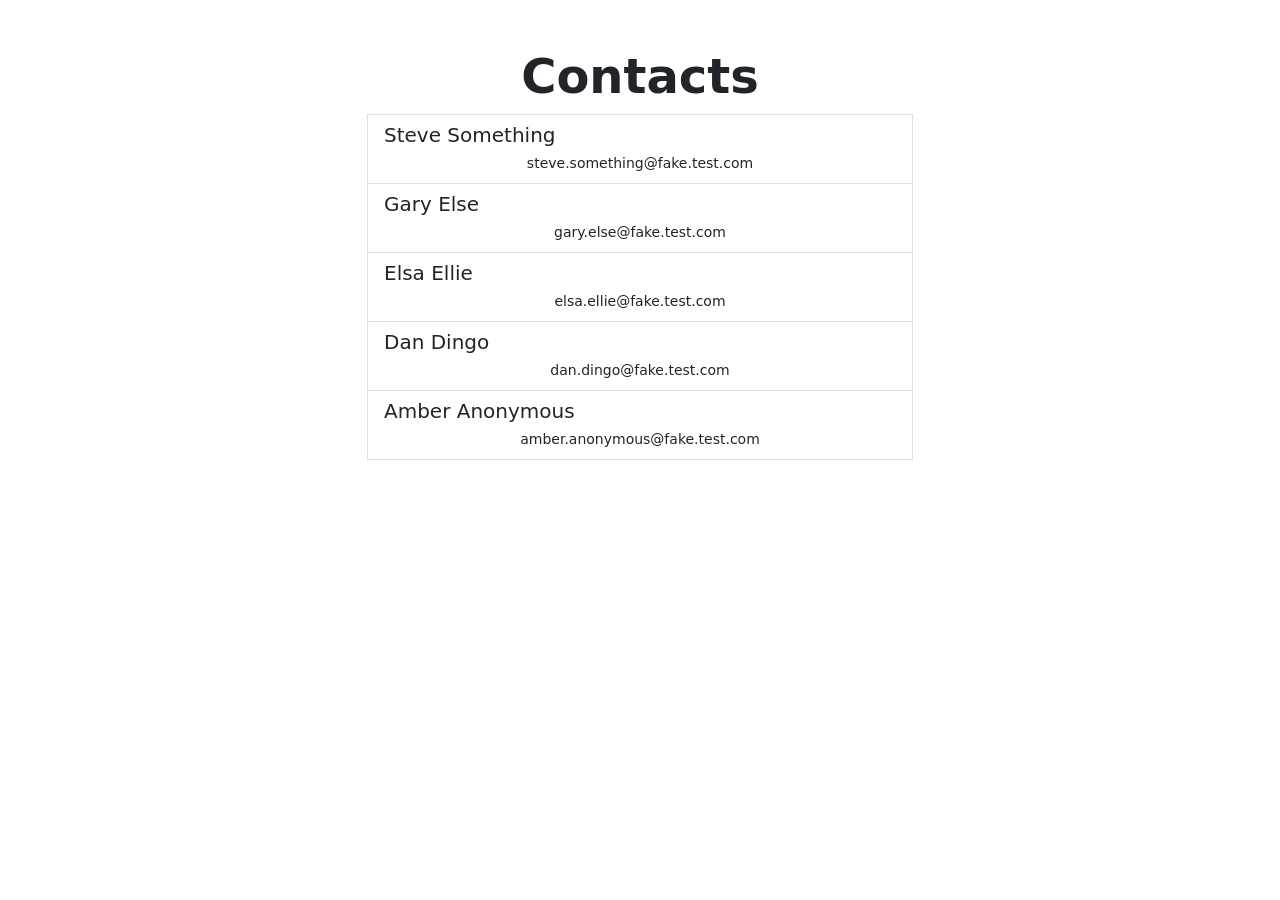
<file: lab-6/index.html>
<!DOCTYPE html>
<html lang="en-us">
	<head>
		<meta charset="utf-8" />
		<meta name="viewport" content="width=device-width, initial-scale=1" />
		<meta name="description" content="" />
		<link rel="icon" href="img/favicon.png" type="image/png" />
		<title>Welcome to JavaScript</title>

		<!-- Link to Bootstrap 5 -->
		<link
			href="https://cdn.jsdelivr.net/npm/bootstrap@5.0.2/dist/css/bootstrap.min.css"
			rel="stylesheet"
			integrity="sha384-EVSTQN3/azprG1Anm3QDgpJLIm9Nao0Yz1ztcQTwFspd3yD65VohhpuuCOmLASjC"
			crossorigin="anonymous" />

		<link rel="stylesheet" type="text/css" href="css/main.css" />
		<script src="js/index.js" type="module"></script>
	</head>
	<body>
		<div class="px-4 py-5 container">
			<h1 class="display-5 fw-bold text-center">Contacts</h1>
			<div class="w-100 d-flex justify-content-center">
				<div class="text-start w-50 list-group">
					<div id="contacts" class="no-load text-center">No Contacts Loaded</div>
				</div>
			</div>
		</div>
	</body>
</html>
</file>
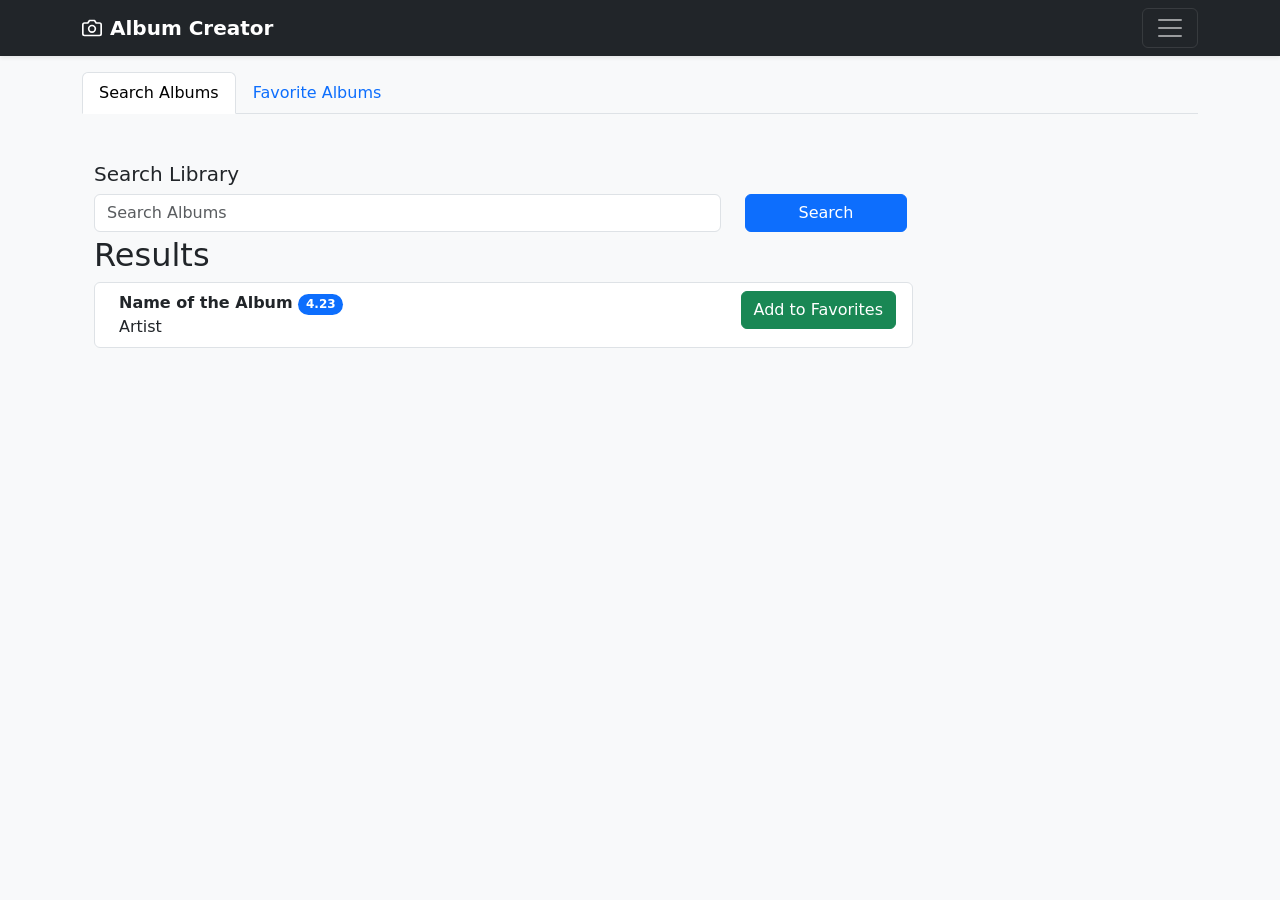
<file: lab-7/index.html>
<!DOCTYPE html>
<html lang="en-us">
  <head>
    <meta charset="utf-8" />
    <meta
      name="viewport"
      content="width=device-width, initial-scale=1"
    />
    <meta
      name="description"
      content=""
    />

    <meta charset="utf-8" />
    <title>Album Creator</title>
   
    <link rel="stylesheet" href="css/index.css">
    <script
      src="https://cdn.jsdelivr.net/npm/bootstrap@5.3.2/dist/js/bootstrap.bundle.min.js"
      integrity="sha384-C6RzsynM9kWDrMNeT87bh95OGNyZPhcTNXj1NW7RuBCsyN/o0jlpcV8Qyq46cDfL"
      crossorigin="anonymous"
    ></script>
    <link
      href="https://cdn.jsdelivr.net/npm/bootstrap@5.3.2/dist/css/bootstrap.min.css"
      rel="stylesheet"
      integrity="sha384-T3c6CoIi6uLrA9TneNEoa7RxnatzjcDSCmG1MXxSR1GAsXEV/Dwwykc2MPK8M2HN"
      crossorigin="anonymous"
    />
    <script
      type="module"
      src="js/index.js"
    ></script>
  </head>

  <body class="h-100 text-white bg-light">
    <header data-bs-theme="dark">
      <div
        class="collapse text-bg-dark"
        id="navbarHeader"
      >
        <div class="container">
          <div class="row">
            <div class="col-sm-8 col-md-7 py-4">
              <h4>About</h4>
              <p class="text-body-secondary">
                An app to save your newly created album and album art, and to
                search popular albums.
              </p>
            </div>
            <div class="col-sm-4 offset-md-1 py-4">
              <h4>Contact</h4>
              <ul class="list-unstyled">
                <li>
                  <a
                    href="https://en.wikipedia.org/wiki/English_Carrier_pigeon"
                    class="text-white"
                    >We only use Carrier Pigeon</a
                  >
                </li>
              </ul>
            </div>
          </div>
        </div>
      </div>
      <div class="navbar navbar-dark bg-dark shadow-sm">
        <div class="container">
          <a
            href="#"
            class="navbar-brand d-flex align-items-center"
          >
            <svg
              xmlns="http://www.w3.org/2000/svg"
              width="20"
              height="20"
              fill="none"
              stroke="currentColor"
              stroke-linecap="round"
              stroke-linejoin="round"
              stroke-width="2"
              aria-hidden="true"
              class="me-2"
              viewBox="0 0 24 24"
            >
              <path
                d="M23 19a2 2 0 0 1-2 2H3a2 2 0 0 1-2-2V8a2 2 0 0 1 2-2h4l2-3h6l2 3h4a2 2 0 0 1 2 2z"
              />
              <circle
                cx="12"
                cy="13"
                r="4"
              />
            </svg>
            <strong>Album Creator</strong>
          </a>
          <button
            class="navbar-toggler"
            type="button"
            data-bs-toggle="collapse"
            data-bs-target="#navbarHeader"
            aria-controls="navbarHeader"
            aria-expanded="false"
            aria-label="Toggle navigation"
          >
            <span class="navbar-toggler-icon"></span>
          </button>
        </div>
      </div>
    </header>
    <main class="pt-3 mx-auto">
      <div class="container">
        <!-- TAB NAVIGATION -->
        <ul
          id="tabs-navigation"
          class="nav nav-tabs"
        >
          <li class="nav-item">
            <button
			id="search-button"
			   type="button"
               data-tab="search"
              class="nav-link active  "
              aria-current="page"
            >Search Albums</button>
          </li>
          <li class="nav-item">
            <button
			id="favorites-button"
			type="button"
            data-tab="favorites" class="nav-link">Favorite Albums</button>
          </li>
        </ul>
        <!-- SEARCH ALBUMS TAB -->
        <div
          id="search-tab"
          class="container album py-5 bg-body-tertiary"
        >
          <h5 class="text-dark">Search Library</h5>
          <form id="search-form">
            <div class="row">
              <div class="col-lg-7 mb-1">
                <input
                  name="query"
                  type="text"
                  class="form-control"
                  placeholder="Search Albums"
                  id="query"
                />
                <div class="invalid-feedback">Invalid Album Name</div>
              </div>
              <div class="col-lg-2 mb-1">
                <button
                  type="submit"
                  class="btn btn-primary w-100"
                >
                  Search
                </button>
              </div>
            </div>
          </form>


        <!-- SEARCH  RESULTS  -->
        <div id="search-tab" class="col-lg-9 mb-1">
          <h2 class="text-dark">Results</h2>
          <ul
            id="search-results"
            class="list-group"
          >
          <!-- TEMPLATE -->
		  <li class="list-group-item d-flex justify-content-between align-items-start">
			<div class="ms-2 me-auto">
			<div class="fw-bold">
		   Name of the Album
			<span class="badge bg-primary rounded-pill">4.23</span>
			</div>
			<span>Artist</span>
			</div>
			<button data-uid=${uid} type="button" class="btn btn-success">Add to Favorites</button>
		</li>
        </ul>
        </div>
         
        
        </div>
      <!-- MY ALBUMS TAB -->
        <div id="favorites-tab" class="active d-none container album py-5 bg-body-tertiary">
          <h5 class="text-dark mb-1">My Albums</h5>
          <ul id="my-albums" class="list-group">
            <li class="list-group-item d-flex justify-content-between align-items-start">
              <div class="ms-2 me-auto">
              <div class="fw-bold">
             OK Computer
              <span class="badge bg-primary rounded-pill">4.23</span>
              </div>
              <span> Radiohead </span>
              </div>
              <button type="button" class="btn btn-success">Add to My Favorites</button>
          </li>
          </ul>
        </div>
    </main>
  </body>
</html>
</file>
<file: assignment-1/css/cover.css>
/*
 * Globals
 */


.bd-placeholder-img {
  font-size: 1.125rem;
  text-anchor: middle;
  -webkit-user-select: none;
  -moz-user-select: none;
  user-select: none;
}

@media (min-width: 768px) {
  .bd-placeholder-img-lg {
    font-size: 3.5rem;
  }
}

.b-example-divider {
  width: 100%;
  height: 3rem;
  background-color: rgba(0, 0, 0, .1);
  border: solid rgba(0, 0, 0, .15);
  border-width: 1px 0;
  box-shadow: inset 0 .5em 1.5em rgba(0, 0, 0, .1), inset 0 .125em .5em rgba(0, 0, 0, .15);
}

.b-example-vr {
  flex-shrink: 0;
  width: 1.5rem;
  height: 100vh;
}

.bi {
  vertical-align: -.125em;
  fill: currentColor;
}

.nav-scroller {
  position: relative;
  z-index: 2;
  height: 2.75rem;
  overflow-y: hidden;
}

.nav-scroller .nav {
  display: flex;
  flex-wrap: nowrap;
  padding-bottom: 1rem;
  margin-top: -1px;
  overflow-x: auto;
  text-align: center;
  white-space: nowrap;
  -webkit-overflow-scrolling: touch;
}

.btn-bd-primary {
  --bd-violet-bg: #712cf9;
  --bd-violet-rgb: 112.520718, 44.062154, 249.437846;

  --bs-btn-font-weight: 600;
  --bs-btn-color: var(--bs-white);
  --bs-btn-bg: var(--bd-violet-bg);
  --bs-btn-border-color: var(--bd-violet-bg);
  --bs-btn-hover-color: var(--bs-white);
  --bs-btn-hover-bg: #6528e0;
  --bs-btn-hover-border-color: #6528e0;
  --bs-btn-focus-shadow-rgb: var(--bd-violet-rgb);
  --bs-btn-active-color: var(--bs-btn-hover-color);
  --bs-btn-active-bg: #5a23c8;
  --bs-btn-active-border-color: #5a23c8;
}
.bd-mode-toggle {
  z-index: 1500;
}
</file>
<file: assignment-1/css/main.css>
/* our custom CSS file*/ 
.card-img-top {
  width: 100%;
  max-height: 200px;
  object-fit: cover;
}
</file>
<file: assignment-2/css/cover.css>
/*
 * Globals
 */


 .bd-placeholder-img {
  font-size: 1.125rem;
  text-anchor: middle;
  -webkit-user-select: none;
  -moz-user-select: none;
  user-select: none;
}

@media (min-width: 768px) {
  .bd-placeholder-img-lg {
    font-size: 3.5rem;
  }
}

.b-example-divider {
  width: 100%;
  height: 3rem;
  background-color: rgba(0, 0, 0, .1);
  border: solid rgba(0, 0, 0, .15);
  border-width: 1px 0;
  box-shadow: inset 0 .5em 1.5em rgba(0, 0, 0, .1), inset 0 .125em .5em rgba(0, 0, 0, .15);
}

.b-example-vr {
  flex-shrink: 0;
  width: 1.5rem;
  height: 100vh;
}

.bi {
  vertical-align: -.125em;
  fill: currentColor;
}

.nav-scroller {
  position: relative;
  z-index: 2;
  height: 2.75rem;
  overflow-y: hidden;
}

.nav-scroller .nav {
  display: flex;
  flex-wrap: nowrap;
  padding-bottom: 1rem;
  margin-top: -1px;
  overflow-x: auto;
  text-align: center;
  white-space: nowrap;
  -webkit-overflow-scrolling: touch;
}

.btn-bd-primary {
  --bd-violet-bg: #712cf9;
  --bd-violet-rgb: 112.520718, 44.062154, 249.437846;

  --bs-btn-font-weight: 600;
  --bs-btn-color: var(--bs-white);
  --bs-btn-bg: var(--bd-violet-bg);
  --bs-btn-border-color: var(--bd-violet-bg);
  --bs-btn-hover-color: var(--bs-white);
  --bs-btn-hover-bg: #6528e0;
  --bs-btn-hover-border-color: #6528e0;
  --bs-btn-focus-shadow-rgb: var(--bd-violet-rgb);
  --bs-btn-active-color: var(--bs-btn-hover-color);
  --bs-btn-active-bg: #5a23c8;
  --bs-btn-active-border-color: #5a23c8;
}
.bd-mode-toggle {
  z-index: 1500;
}
</file>
<file: assignment-2/css/main.css>
/* our custom CSS file*/
</file>
<file: lab-2/css/main.css>
body {
  font-family: sans-serif;
  line-height: 1.5em;
  margin: 0;
  padding: 0;
}

main {
  background-color: #efefef;
  height: 100%;
  margin: auto;
  padding: 1em;
  width: 800px;
}
</file>
<file: lab-3/css/cover.css>
/*
 * Globals
 */


.bd-placeholder-img {
  font-size: 1.125rem;
  text-anchor: middle;
  -webkit-user-select: none;
  -moz-user-select: none;
  user-select: none;
}

@media (min-width: 768px) {
  .bd-placeholder-img-lg {
    font-size: 3.5rem;
  }
}

.b-example-divider {
  width: 100%;
  height: 3rem;
  background-color: rgba(0, 0, 0, .1);
  border: solid rgba(0, 0, 0, .15);
  border-width: 1px 0;
  box-shadow: inset 0 .5em 1.5em rgba(0, 0, 0, .1), inset 0 .125em .5em rgba(0, 0, 0, .15);
}

.b-example-vr {
  flex-shrink: 0;
  width: 1.5rem;
  height: 100vh;
}

.bi {
  vertical-align: -.125em;
  fill: currentColor;
}

.nav-scroller {
  position: relative;
  z-index: 2;
  height: 2.75rem;
  overflow-y: hidden;
}

.nav-scroller .nav {
  display: flex;
  flex-wrap: nowrap;
  padding-bottom: 1rem;
  margin-top: -1px;
  overflow-x: auto;
  text-align: center;
  white-space: nowrap;
  -webkit-overflow-scrolling: touch;
}

.btn-bd-primary {
  --bd-violet-bg: #712cf9;
  --bd-violet-rgb: 112.520718, 44.062154, 249.437846;

  --bs-btn-font-weight: 600;
  --bs-btn-color: var(--bs-white);
  --bs-btn-bg: var(--bd-violet-bg);
  --bs-btn-border-color: var(--bd-violet-bg);
  --bs-btn-hover-color: var(--bs-white);
  --bs-btn-hover-bg: #6528e0;
  --bs-btn-hover-border-color: #6528e0;
  --bs-btn-focus-shadow-rgb: var(--bd-violet-rgb);
  --bs-btn-active-color: var(--bs-btn-hover-color);
  --bs-btn-active-bg: #5a23c8;
  --bs-btn-active-border-color: #5a23c8;
}
.bd-mode-toggle {
  z-index: 1500;
}
</file>
<file: lab-3/css/main.css>
/* our custom CSS file*/ 
.card-img-top {
  width: 100%;
  max-height: 200px;
  object-fit: cover;
}

.cover-container {
  max-width: 42em;
}


/*
 * Header
 */

.nav-masthead .nav-link {
  color: rgba(255, 255, 255, .5);
  border-bottom: .25rem solid transparent;
}

.nav-masthead .nav-link:hover,
.nav-masthead .nav-link:focus {
  border-bottom-color: rgba(255, 255, 255, .25);
}

.nav-masthead .nav-link + .nav-link {
  margin-left: 1rem;
}

.nav-masthead .active {
  color: #fff;
  border-bottom-color: #fff;
}
</file>
<file: lab-4/css/main.css>
/* our custom CSS file*/ 
.bd-placeholder-img {
    font-size: 1.125rem;
    text-anchor: middle;
    -webkit-user-select: none;
    -moz-user-select: none;
    user-select: none;
  }

  @media (min-width: 768px) {
    .bd-placeholder-img-lg {
      font-size: 3.5rem;
    }
  }
</file>
<file: lab-5/css/main.css>
/* our custom CSS file*/ 
.bd-placeholder-img {
  font-size: 1.125rem;
  text-anchor: middle;
  -webkit-user-select: none;
  -moz-user-select: none;
  user-select: none;
}

@media (min-width: 768px) {
  .bd-placeholder-img-lg {
    font-size: 3.5rem;
  }
}

.hidden-item {
  display: none;
}
</file>
<file: lab-6/css/main.css>
/* our custom CSS file*/ 
.bd-placeholder-img {
  font-size: 1.125rem;
  text-anchor: middle;
  -webkit-user-select: none;
  -moz-user-select: none;
  user-select: none;
}

@media (min-width: 768px) {
  .bd-placeholder-img-lg {
    font-size: 3.5rem;
  }
}

.hidden-item {
  display: none;
}
</file>
<file: assignment-3/css/index.css>
@tailwind base;
@tailwind components;
@tailwind utilities;
</file>
<file: lab-7/css/index.css>
@tailwind base;
@tailwind components;
@tailwind utilities;
</file>
